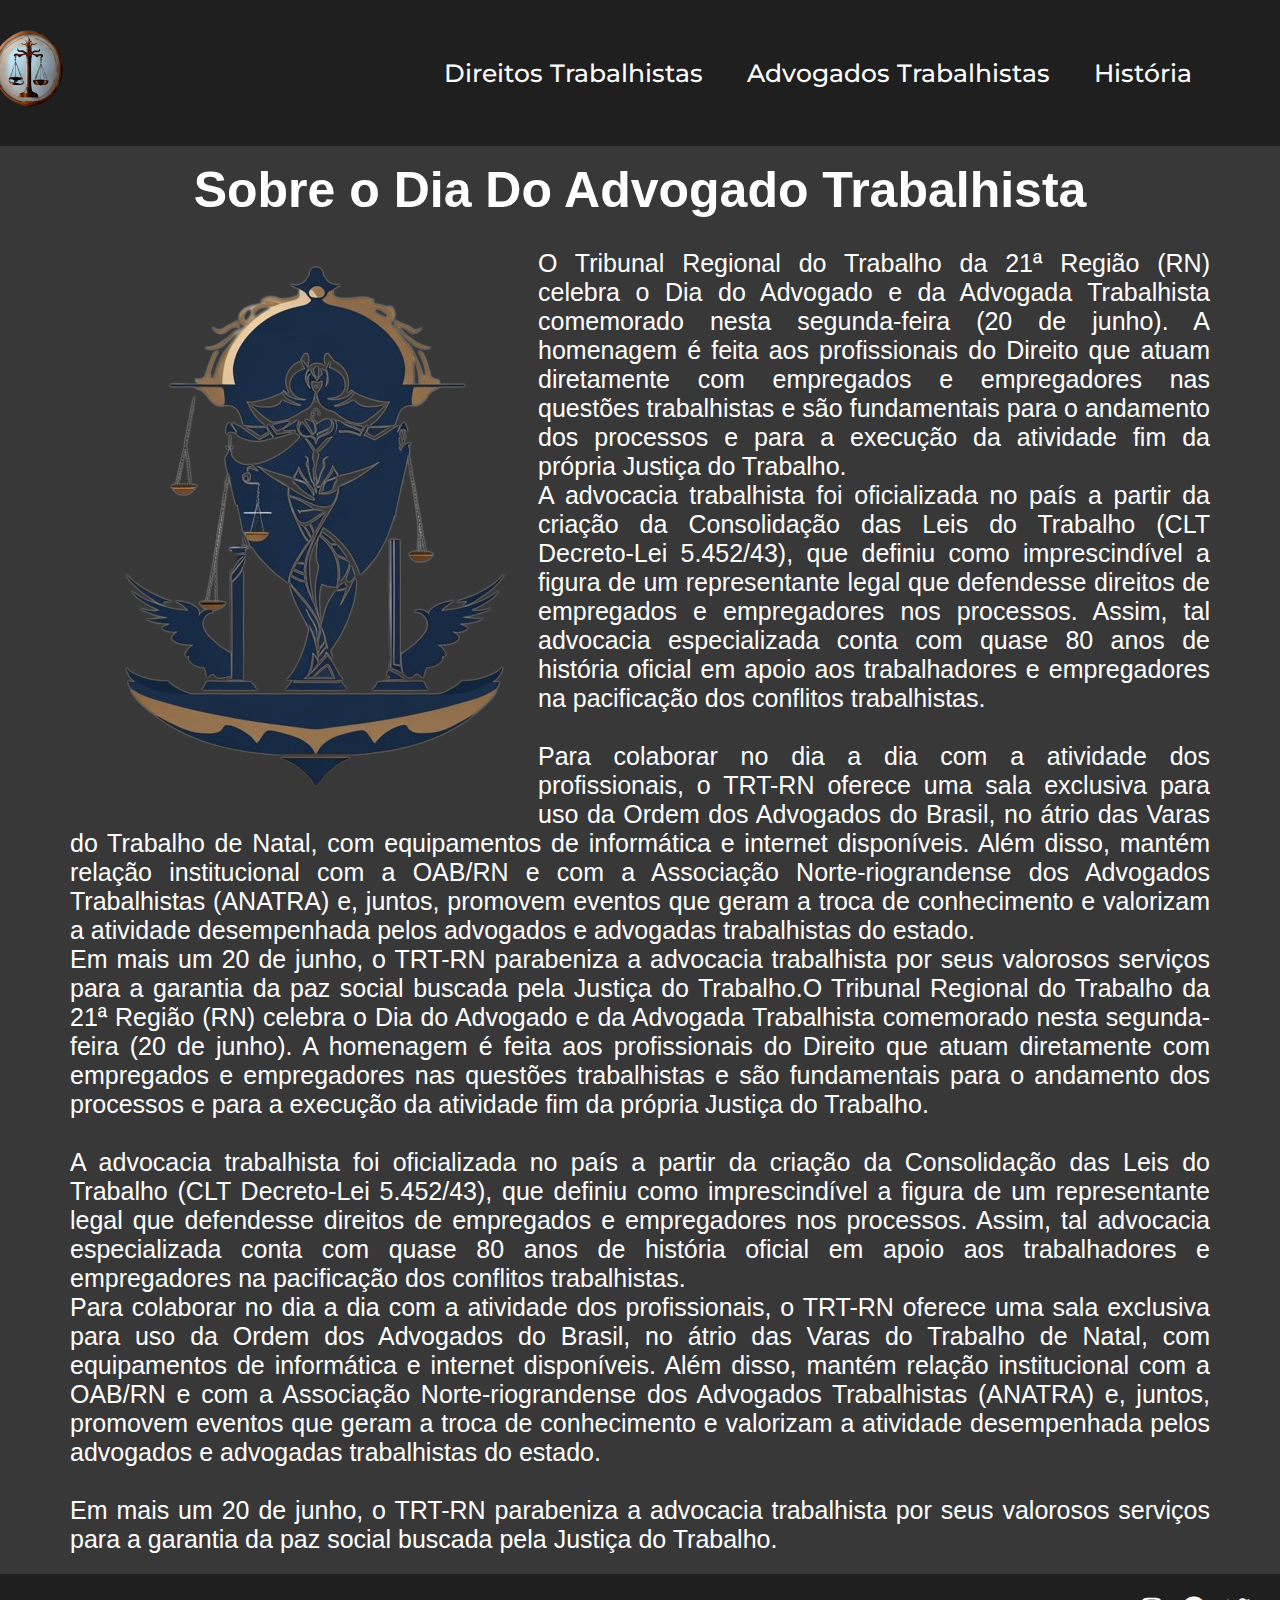
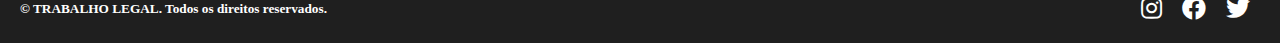
<file: index.html>
<!DOCTYPE html>
<html lang="en">

<head>
    <meta charset="UTF-8">
    <meta http-equiv="X-UA-Compatible" content="IE=edge">
    <meta name="viewport" content="width=device-width, initial-scale=1.0">
    <title>Dia do Advogado Trabalhista</title>
    <link href="styles.css" rel="stylesheet" type="text/css">
    <link rel="stylesheet" href="https://cdnjs.cloudflare.com/ajax/libs/font-awesome/5.15.3/css/all.min.css">
</head>

<body style="background-color: #383838;">
    <header>
        <a href="index.html">
            <img class="logo" src="LawLogo.png" width="80" alt="Logo">
        </a>
        <nav>
            <ul class="nav__links">
                <li><a href="direitos.html">Direitos Trabalhistas</a></li>
                <li><a href="advogados.html">Advogados Trabalhistas</a></li>
                <li><a href="história.html">História</a></li>
            </ul>
        </nav>
    </header>

    <main>
        <div class="main-content">
            <h2>Sobre o Dia Do Advogado Trabalhista</h2>
            <p>
                <img class="left-aligned-image" src="DiaDoAT.png" alt="Descrição da imagem">
                O Tribunal Regional do Trabalho da 21ª Região (RN) celebra o Dia do Advogado e da Advogada Trabalhista
                comemorado nesta segunda-feira (20 de junho). A homenagem é feita aos profissionais do Direito que atuam
                diretamente com empregados e empregadores nas questões trabalhistas e são fundamentais para o andamento
                dos processos e para a execução da atividade fim da própria Justiça do Trabalho.
                <br>
                A advocacia trabalhista foi oficializada no país a partir da criação da Consolidação das Leis do
                Trabalho (CLT Decreto-Lei 5.452/43), que definiu como imprescindível a figura de um representante
                legal que defendesse direitos de empregados e empregadores nos processos. Assim, tal advocacia
                especializada conta com quase 80 anos de história oficial em apoio aos trabalhadores e empregadores na
                pacificação dos conflitos trabalhistas.
                <br>
                <br>
                Para colaborar no dia a dia com a atividade dos profissionais, o TRT-RN oferece uma sala exclusiva para
                uso da Ordem dos Advogados do Brasil, no átrio das Varas do Trabalho de Natal, com equipamentos de
                informática e internet disponíveis. Além disso, mantém relação institucional com a OAB/RN e com a
                Associação Norte-riograndense dos Advogados Trabalhistas (ANATRA) e, juntos, promovem eventos que geram
                a troca de conhecimento e valorizam a atividade desempenhada pelos advogados e advogadas trabalhistas do
                estado.
                <br>
                Em mais um 20 de junho, o TRT-RN parabeniza a advocacia trabalhista por seus valorosos serviços para a
                garantia da paz social buscada pela Justiça do Trabalho.O Tribunal Regional do Trabalho da 21ª Região
                (RN) celebra o Dia do Advogado e da Advogada Trabalhista comemorado nesta segunda-feira (20 de junho). A
                homenagem é feita aos profissionais do Direito que atuam diretamente com empregados e empregadores nas
                questões trabalhistas e são fundamentais para o andamento dos processos e para a execução da atividade
                fim da própria Justiça do Trabalho.
                <br>
                <br>
                A advocacia trabalhista foi oficializada no país a partir da criação da Consolidação das Leis do
                Trabalho (CLT Decreto-Lei 5.452/43), que definiu como imprescindível a figura de um representante
                legal que defendesse direitos de empregados e empregadores nos processos. Assim, tal advocacia
                especializada conta com quase 80 anos de história oficial em apoio aos trabalhadores e empregadores na
                pacificação dos conflitos trabalhistas.
                <br>
                Para colaborar no dia a dia com a atividade dos profissionais, o TRT-RN oferece uma sala exclusiva para
                uso da Ordem dos Advogados do Brasil, no átrio das Varas do Trabalho de Natal, com equipamentos de
                informática e internet disponíveis. Além disso, mantém relação institucional com a OAB/RN e com a
                Associação Norte-riograndense dos Advogados Trabalhistas (ANATRA) e, juntos, promovem eventos que geram
                a troca de conhecimento e valorizam a atividade desempenhada pelos advogados e advogadas trabalhistas do
                estado.
                <br>
                <br>
                Em mais um 20 de junho, o TRT-RN parabeniza a advocacia trabalhista por seus valorosos serviços para a
                garantia da paz social buscada pela Justiça do Trabalho.
            </p>
        </div>
    </main>

    <footer>
        <div class="footer-content">
            <h5>&copy; TRABALHO LEGAL. Todos os direitos reservados.</h5>
            <div class="social-icons">
                <a href="https://www.instagram.com" target="_blank">
                    <i class="fab fa-instagram"></i>
                </a>
                <a href="https://www.facebook.com" target="_blank">
                    <i class="fab fa-facebook"></i>
                </a>
                <a href="https://www.twitter.com" target="_blank">
                    <i class="fab fa-twitter"></i>
                </a>
            </div>
        </div>

    </footer>

</body>

</html>
</file>
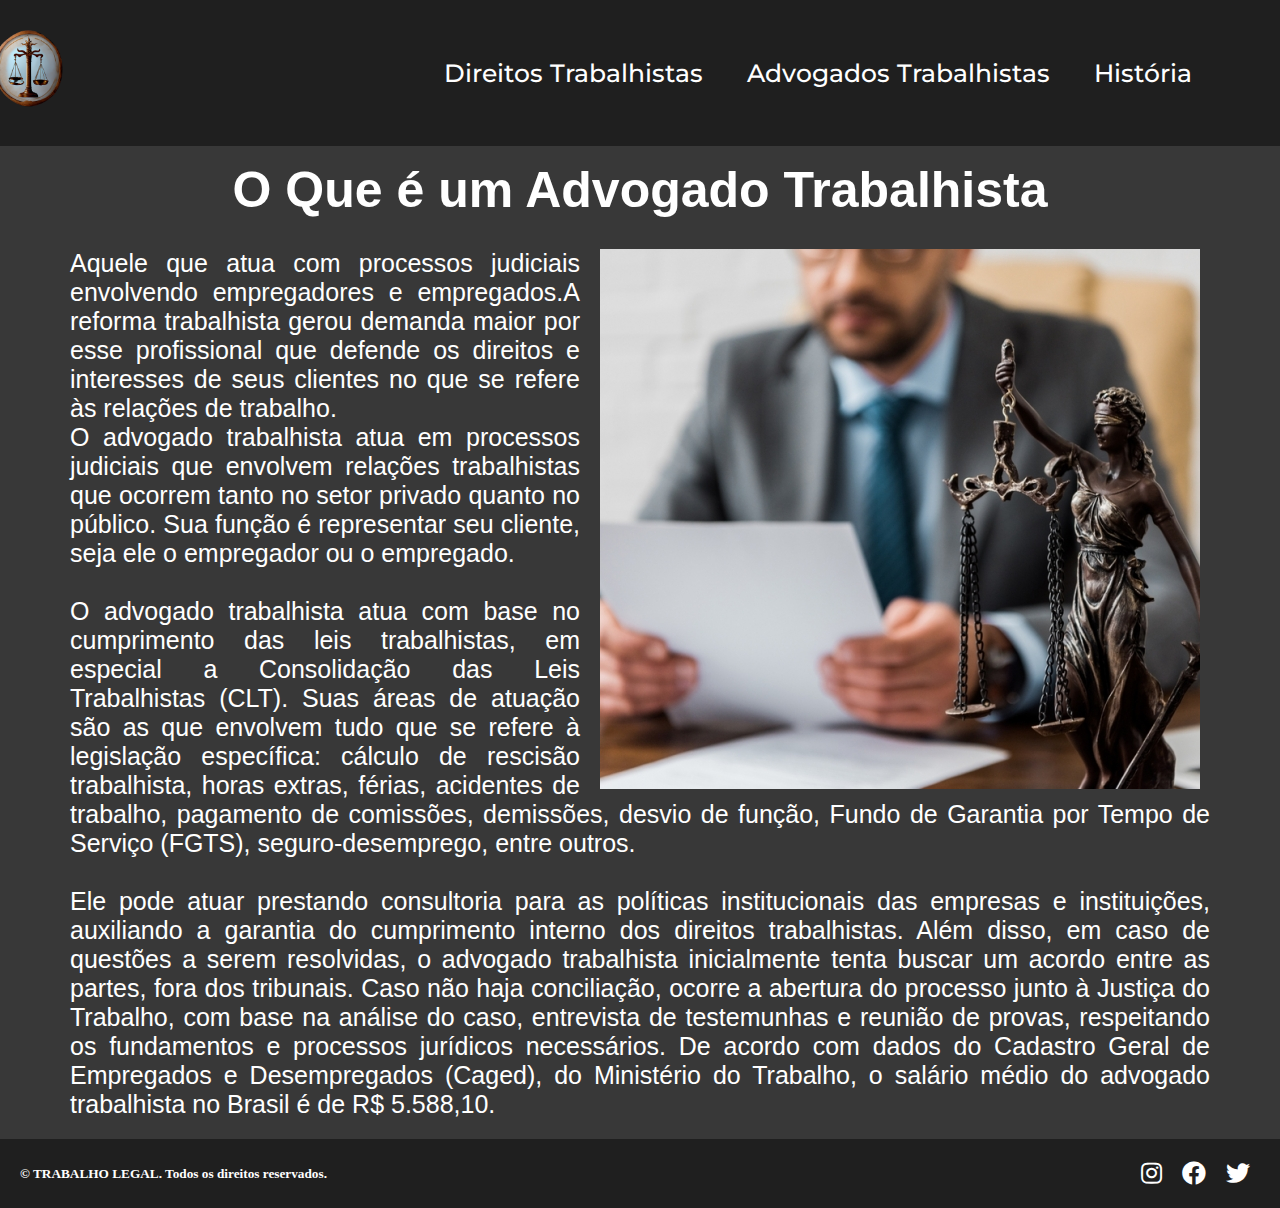
<file: advogados.html>
<!DOCTYPE html>
<html lang="en">

<head>
    <meta charset="UTF-8">
    <meta http-equiv="X-UA-Compatible" content="IE=edge">
    <meta name="viewport" content="width=device-width, initial-scale=1.0">
    <title>Dia do Advogado Trabalhista</title>
    <link href="styles.css" rel="stylesheet" type="text/css">
    <link rel="stylesheet" href="https://cdnjs.cloudflare.com/ajax/libs/font-awesome/5.15.3/css/all.min.css">
</head>

<body style="background-color: #383838;">
    
    <header>
        <a href="index.html">
            <img class="logo" src="LawLogo.png" width="80" alt="Logo">
        </a>
        <nav>
            <ul class="nav__links">
                <li><a href="direitos.html">Direitos Trabalhistas</a></li>
                <li><a href="advogados.html">Advogados Trabalhistas</a></li>
                <li><a href="história.html">História</a></li>            </ul>
        </nav>
    </header>

    <main>
        <div class="main-content">
            <h2>O Que é um Advogado Trabalhista</h2>
            <p>
                <img src="advogado-trabalhista.jpg" alt="Descrição da imagem" width=>
                Aquele que atua com processos judiciais envolvendo empregadores e empregados.A reforma trabalhista gerou
                demanda maior por esse profissional que defende os direitos e interesses de seus clientes no que se
                refere às relações de trabalho.
                <br>
                O advogado trabalhista atua em processos judiciais que envolvem relações trabalhistas que ocorrem tanto
                no setor privado quanto no público. Sua função é representar seu cliente, seja ele o empregador ou o
                empregado.
                <br>
                <br>
                O advogado trabalhista atua com base no cumprimento das leis trabalhistas, em especial a Consolidação
                das Leis Trabalhistas (CLT). Suas áreas de atuação são as que envolvem tudo que se refere à legislação
                específica: cálculo de rescisão trabalhista, horas extras, férias, acidentes de trabalho, pagamento de
                comissões, demissões, desvio de função, Fundo de Garantia por Tempo de Serviço (FGTS),
                seguro-desemprego, entre outros.
                <br>
                <br>
                Ele pode atuar prestando consultoria para as políticas institucionais das empresas e instituições,
                auxiliando a garantia do cumprimento interno dos direitos trabalhistas. Além disso, em caso de questões
                a serem resolvidas, o advogado trabalhista inicialmente tenta buscar um acordo entre as partes, fora dos
                tribunais. Caso não haja conciliação, ocorre a abertura do processo junto à Justiça do Trabalho, com
                base na análise do caso, entrevista de testemunhas e reunião de provas, respeitando os fundamentos e
                processos jurídicos necessários. De acordo com dados do Cadastro Geral de Empregados e Desempregados
                (Caged), do Ministério do Trabalho, o salário médio do advogado trabalhista no Brasil é de R$ 5.588,10.
            </p>
        </div>
    </main>

    <footer>
        <div class="footer-content">
            <h5>&copy; TRABALHO LEGAL. Todos os direitos reservados.</h5>
            <div class="social-icons">
                <a href="https://www.instagram.com" target="_blank">
                    <i class="fab fa-instagram"></i>
                </a>
                <a href="https://www.facebook.com" target="_blank">
                    <i class="fab fa-facebook"></i>
                </a>
                <a href="https://www.twitter.com" target="_blank">
                    <i class="fab fa-twitter"></i>
                </a>
            </div>
        </div>

    </footer>

</body>
</file>
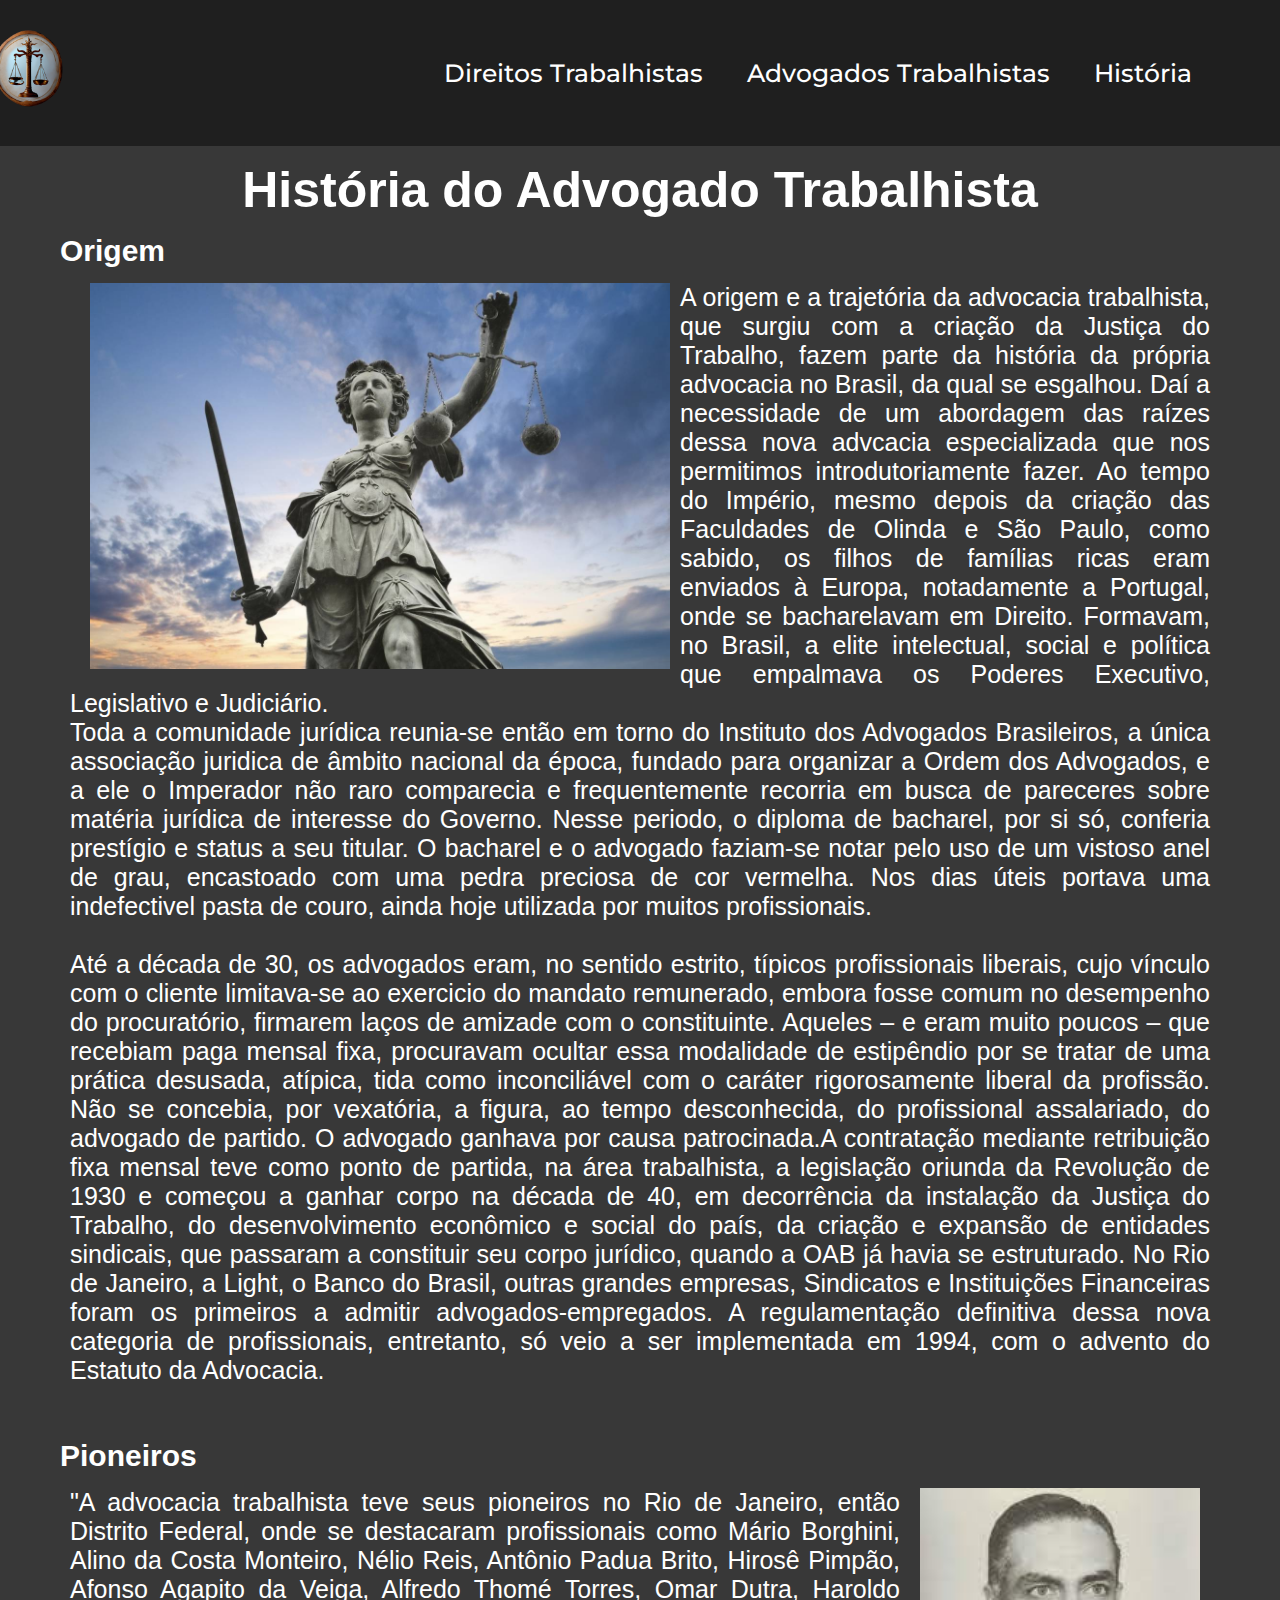
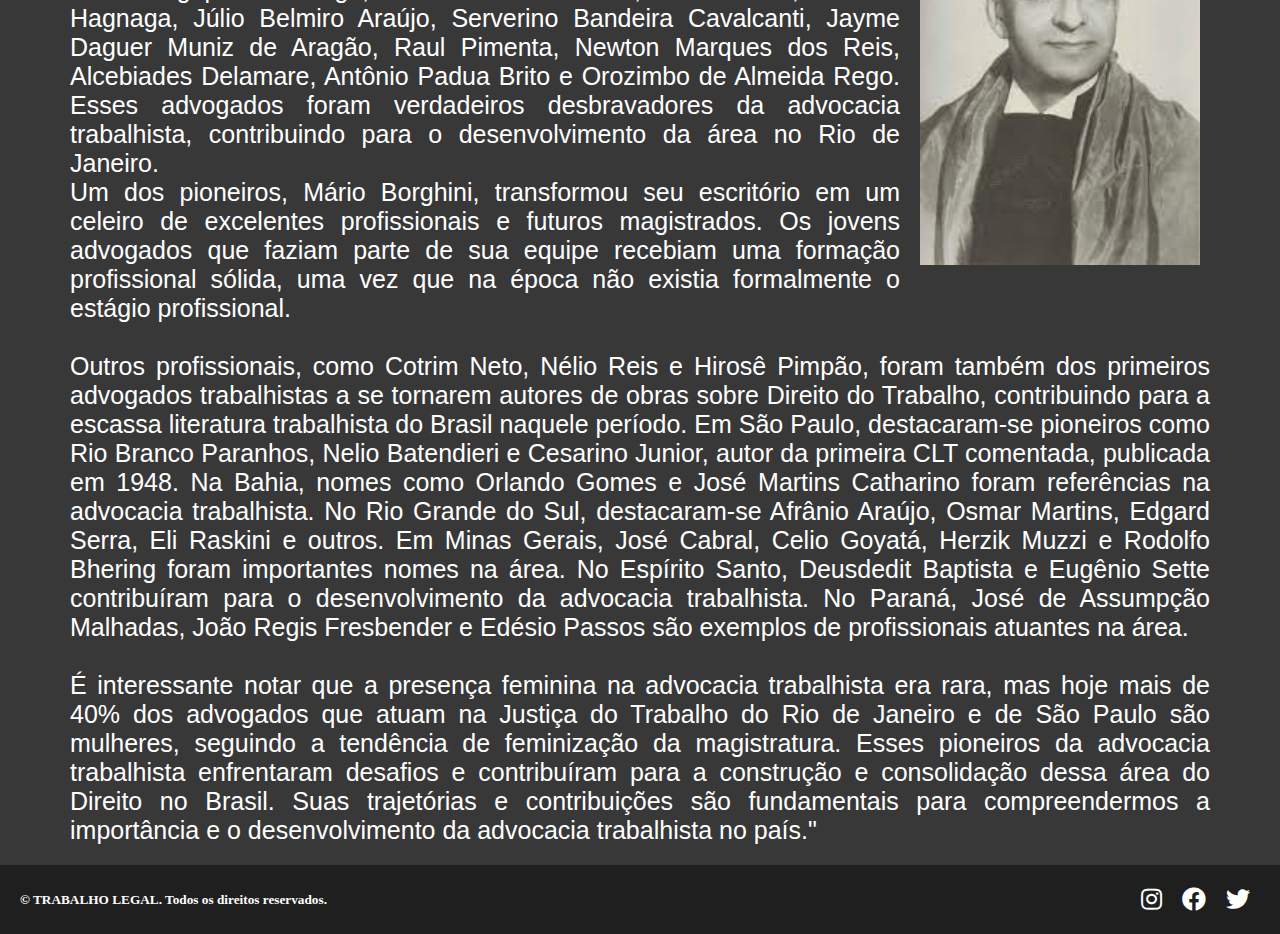
<file: história.html>
<!DOCTYPE html>
<html lang="pt-BR">

<head>
    <meta charset="UTF-8">
    <meta name="viewport" content="width=device-width, initial-scale=1.0">
    <title>Direitos Trabalhistas</title>
    <link href="styles.css" rel="stylesheet" type="text/css">
    <link rel="stylesheet" href="https://cdnjs.cloudflare.com/ajax/libs/font-awesome/5.15.3/css/all.min.css">
</head>

<body style="background-color: #383838;">
    <header>
        <a href="index.html">
            <img class="logo" src="LawLogo.png" width="80" alt="Logo">
        </a>
        <nav>
            <ul class="nav__links">
                <li><a href="direitos.html">Direitos Trabalhistas</a></li>
                <li><a href="advogados.html">Advogados Trabalhistas</a></li>
                <li><a href="história.html">História</a></li>
            </ul>
        </nav>
    </header>

    <main>
        <div class="main-content">
            <h2>História do Advogado Trabalhista</h2>
            <h4>Origem</h4>
            <p>
                <img class="left-aligned-image" src="justica.jpg" alt="Descrição da imagem" width="600">
                A origem e a trajetória da advocacia trabalhista, que surgiu com a criação da Justiça do Trabalho, fazem
                parte da história da própria advocacia no Brasil, da qual se esgalhou. Daí a necessidade de um abordagem
                das raízes dessa nova advcacia especializada que nos permitimos introdutoriamente fazer.
                Ao tempo do Império, mesmo depois da criação das Faculdades de Olinda e São Paulo, como sabido, os
                filhos de famílias ricas eram enviados à Europa, notadamente a Portugal, onde se bacharelavam em
                Direito.
                Formavam, no Brasil, a elite intelectual, social e política que empalmava os Poderes Executivo,
                Legislativo e
                Judiciário.
                <br>
                Toda a comunidade jurídica reunia-se então em torno do Instituto dos Advogados Brasileiros, a única
                associação juridica de âmbito nacional da época, fundado para organizar a Ordem dos Advogados, e a ele o
                Imperador não raro comparecia e frequentemente recorria em busca de pareceres sobre matéria jurídica de
                interesse do Governo. Nesse periodo, o diploma de bacharel, por si só, conferia prestígio e status a seu
                titular. O bacharel e o advogado faziam-se notar pelo uso de um vistoso anel de grau, encastoado com uma
                pedra preciosa de cor vermelha. Nos dias úteis portava uma indefectivel pasta de couro, ainda hoje
                utilizada
                por muitos profissionais.
                <br>
                <br>
                Até a década de 30, os advogados eram, no sentido estrito, típicos profissionais liberais, cujo vínculo
                com o cliente limitava-se ao exercicio do mandato remunerado, embora fosse comum no desempenho do
                procuratório, firmarem laços de amizade com o constituinte. Aqueles – e eram muito poucos – que recebiam
                paga mensal
                fixa,
                procuravam ocultar essa modalidade de estipêndio por se tratar de uma prática desusada, atípica, tida
                como
                inconciliável com o caráter rigorosamente liberal da profissão. Não se concebia, por vexatória, a
                figura, ao
                tempo desconhecida, do profissional assalariado, do advogado de partido.
                O advogado ganhava por causa patrocinada.A contratação mediante retribuição fixa mensal teve como ponto
                de
                partida, na área trabalhista, a legislação oriunda da Revolução de 1930 e começou a ganhar corpo na
                década
                de 40, em decorrência da instalação da Justiça do Trabalho, do desenvolvimento econômico e social do
                país,
                da criação e expansão de entidades sindicais, que passaram a constituir seu corpo jurídico, quando a OAB
                já
                havia se estruturado. No Rio de Janeiro, a Light, o Banco do Brasil, outras grandes empresas, Sindicatos
                e
                Instituições Financeiras foram os primeiros a admitir advogados-empregados. A regulamentação definitiva
                dessa nova categoria de profissionais, entretanto, só veio a ser implementada em 1994, com o advento do
                Estatuto da Advocacia.
            </p>
            <br>
            <br>
            <br>
            <h4>Pioneiros</h4>
            <p>
                <img src="nelioreis.jpg" alt="Descrição da imagem" width="300">
                "A advocacia trabalhista teve seus pioneiros no Rio de Janeiro, então Distrito Federal, onde se
                destacaram profissionais como Mário Borghini, Alino da Costa Monteiro, Nélio Reis, Antônio Padua Brito,
                Hirosê Pimpão, Afonso Agapito da Veiga, Alfredo Thomé Torres, Omar Dutra, Haroldo Hagnaga, Júlio Belmiro
                Araújo, Serverino Bandeira Cavalcanti, Jayme Daguer Muniz de Aragão, Raul Pimenta, Newton Marques dos
                Reis, Alcebiades Delamare, Antônio Padua Brito e Orozimbo de Almeida Rego. Esses advogados foram
                verdadeiros desbravadores da advocacia trabalhista, contribuindo para o desenvolvimento da área no Rio
                de Janeiro.
                <br>
                Um dos pioneiros, Mário Borghini, transformou seu escritório em um celeiro de excelentes profissionais e
                futuros magistrados. Os jovens advogados que faziam parte de sua equipe recebiam uma formação
                profissional sólida, uma vez que na época não existia formalmente o estágio profissional.
                <br><br>
                Outros profissionais, como Cotrim Neto, Nélio Reis e Hirosê Pimpão, foram também dos primeiros advogados
                trabalhistas a se tornarem autores de obras sobre Direito do Trabalho, contribuindo para a escassa
                literatura trabalhista do Brasil naquele período. Em São Paulo, destacaram-se pioneiros como Rio Branco Paranhos, Nelio Batendieri e Cesarino Junior,
                autor da primeira CLT comentada, publicada em 1948. Na Bahia, nomes como Orlando Gomes e José Martins Catharino foram referências na advocacia trabalhista.
                No Rio Grande do Sul, destacaram-se Afrânio Araújo, Osmar Martins, Edgard Serra, Eli Raskini e outros. 
                Em Minas Gerais, José Cabral, Celio Goyatá, Herzik Muzzi e Rodolfo Bhering foram importantes nomes na
                área. No Espírito Santo, Deusdedit Baptista e Eugênio Sette contribuíram para o desenvolvimento da
                advocacia trabalhista. No Paraná, José de Assumpção Malhadas, João Regis Fresbender e Edésio Passos são exemplos de
                profissionais atuantes na área.
                <br><br>
                É interessante notar que a presença feminina na advocacia trabalhista era rara, mas hoje mais de 40% dos
                advogados que atuam na Justiça do Trabalho do Rio de Janeiro e de São Paulo são mulheres, seguindo a
                tendência de feminização da magistratura. Esses pioneiros da advocacia trabalhista enfrentaram desafios e contribuíram para a construção e
                consolidação dessa área do Direito no Brasil. Suas trajetórias e contribuições são fundamentais para
                compreendermos a importância e o desenvolvimento da advocacia trabalhista no país."
            </p>
        </div>
    </main>

    <footer>
        <div class="footer-content">
            <h5>&copy; TRABALHO LEGAL. Todos os direitos reservados.</h5>
            <div class="social-icons">
                <a href="https://www.instagram.com" target="_blank">
                    <i class="fab fa-instagram"></i>
                </a>
                <a href="https://www.facebook.com" target="_blank">
                    <i class="fab fa-facebook"></i>
                </a>
                <a href="https://www.twitter.com" target="_blank">
                    <i class="fab fa-twitter"></i>
                </a>
            </div>
        </div>

    </footer>

</body>
</file>
<file: styles.css>
@import url('https://fonts.googleapis.com/css2?family=Montserrat:wght@500&family=Roboto+Slab:wght@900&display=swap');

* {
    box-sizing: border-box;
    margin: 0;
    padding: 0;
}

li, a, button {
    font-family: "Montserrat", sans-serif;
    font-weight: 500;
    font-size: 25px;
    color: #ffffff;
    text-decoration: none;
}

header {
    display: flex;
    justify-content: space-between;
    align-items: center;
    padding: 30px 10%;
    background-color: #1f1f1f ;
    color: #ffffff;
}

.main-content {
  background-color: #383838;
  /* Restante do CSS para a área de conteúdo principal */
  color: #ffffff;
}

.logo {
    cursor: pointer;
    margin-left: -140px;
}

.nav__links {
    list-style: none;
    margin-right: -60px;
}

.nav__links li {
    display: inline-block;
    padding: 0 20px;
}

.nav__links li a {
    transition: color 0.3s ease;
}

.nav__links li a:hover {
    color: aqua;
}


button {
    padding: 9px 25px;
    background-color: rgba(0, 136, 169, 1);
    border: none;
    border-radius: 50px;
    cursor: pointer;
    transition: background-color 0.3s ease;
}

button:hover {
    background-color: rgba(0, 136, 169, 0.8);
}

h2 {
    color: #ffffff;
    text-align: center;
    font-family: 'Segoe UI', Tahoma, Geneva, Verdana, sans-serif;
    font-size: 50px;
    padding: 15px;
}

h4{
    color: #ffffff;
    font-family: 'Segoe UI', Tahoma, Geneva, Verdana, sans-serif;
    font-size: 30px;
    margin-bottom: 10px;
    padding-left: 60px;
    padding-right: 30px;
}

p {
  text-align: justify;
    justify-content: center;
    color: #ffffff;
    font-family: Arial, Helvetica, sans-serif;
    margin-top: 15px;
    font-size: 25px;
    padding-left: 70px;
    padding-right: 70px;
}

p img {
  float: right;
  margin-right: 10px;
  padding-left: 20px;
}

.left-aligned-image {
  float: left;
  margin-right: 10px;
  margin-bottom: 10px;
}

tr {
    max-width: 100%;
    margin: auto;
}

h3 {
    color: #ffffff;
    text-align: center;
    margin-top: 30px;
    font-family: 'Segoe UI', Tahoma, Geneva, Verdana, sans-serif;
    font-size: 30px;
}

table {
    margin: 0 40px;
    position: static;
    justify-self: center;
}

footer {
    background-color: #1f1f1f ;
    color: #ffffff;
    padding: 20px;
    margin-top: 20px;
}

.footer-content {
    display: flex;
    justify-content: space-between;
    align-items: center;
}

.footer-links {
    list-style: none;
    margin: 0;
    padding: 0;
}

.footer-links li {
    display: inline-block;
    margin-right: 10px;
}

.footer-links li a {
    color: #ffffff;
    text-decoration: none;
}

.footer-links li a:hover {
    text-decoration: underline;
}

.social-icons {
    display: flex;
    justify-content: center;
    align-items: center;
}

.social-icons a {
    display: inline-block;
    margin: 0 10px;
    color: #ffffff; /* Ajuste a cor conforme necessário */
    font-size: 24px; /* Ajuste o tamanho conforme necessário */
}

.social-icons a:hover {
    color: aqua; /* Ajuste a cor do hover conforme necessário */
}
</file>
